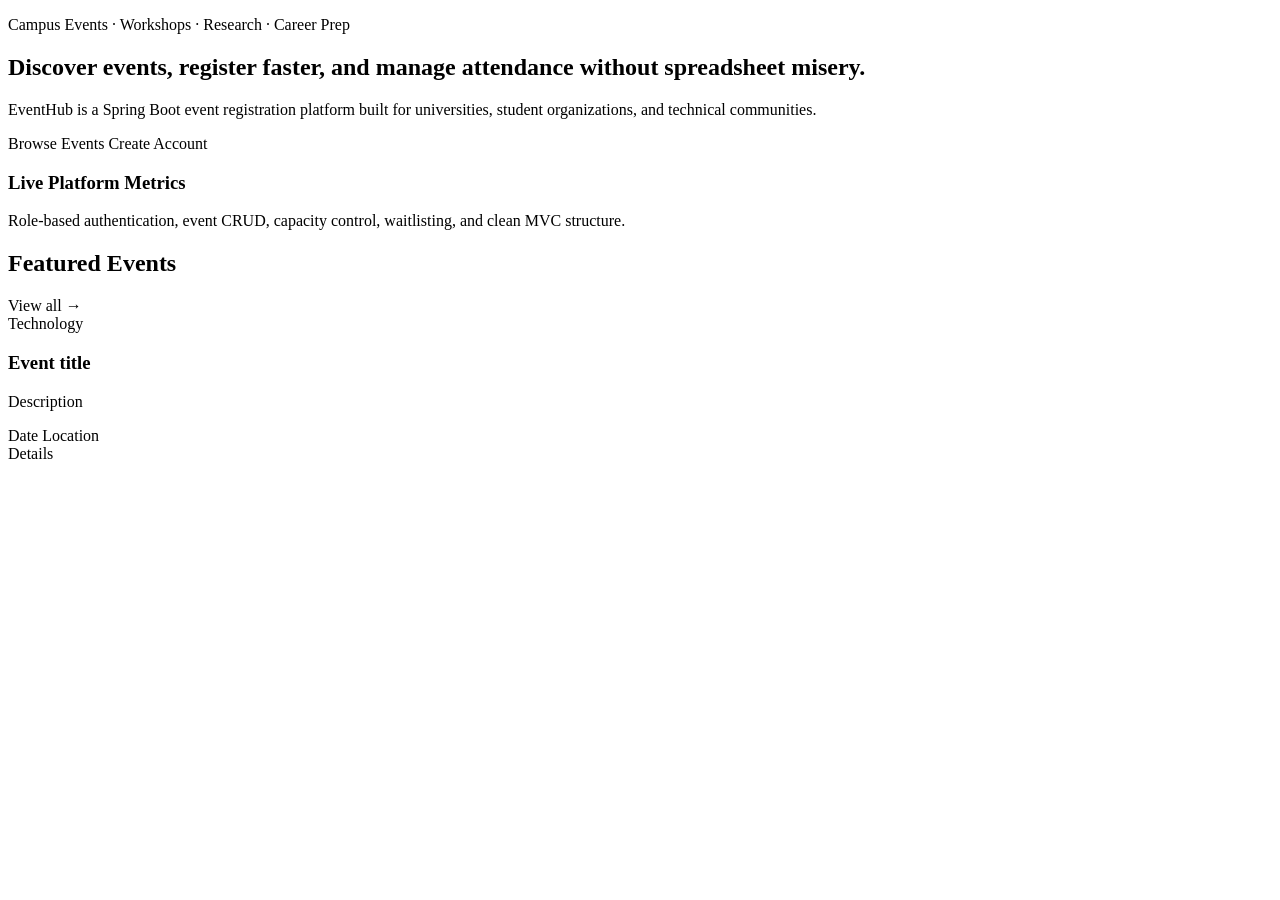
<file: src/main/resources/templates/index.html>
<!DOCTYPE html>
<html lang="en" xmlns:th="http://www.thymeleaf.org" xmlns:sec="http://www.thymeleaf.org/extras/spring-security">
<head>
    <meta charset="UTF-8">
    <meta name="viewport" content="width=device-width, initial-scale=1.0">
    <title>EventHub | Event Registration Website</title>
    <link rel="stylesheet" th:href="@{/css/styles.css}">
</head>
<body>
<div th:replace="~{fragments/header :: navbar}"></div>

<main>
    <section class="hero">
        <div class="hero-content">
            <p class="eyebrow">Campus Events · Workshops · Research · Career Prep</p>
            <h1>Discover events, register faster, and manage attendance without spreadsheet misery.</h1>
            <p class="hero-text">EventHub is a Spring Boot event registration platform built for universities, student organizations, and technical communities.</p>
            <div class="hero-actions">
                <a th:href="@{/events}" class="btn">Browse Events</a>
                <a sec:authorize="!isAuthenticated()" th:href="@{/register}" class="btn secondary">Create Account</a>
            </div>
        </div>
        <div class="hero-card">
            <span class="status-dot"></span>
            <h3>Live Platform Metrics</h3>
            <p>Role-based authentication, event CRUD, capacity control, waitlisting, and clean MVC structure.</p>
        </div>
    </section>

    <section class="section">
        <div class="section-header">
            <h2>Featured Events</h2>
            <a th:href="@{/events}">View all →</a>
        </div>
        <div class="event-grid">
            <article class="event-card" th:each="event : ${featuredEvents}">
                <div class="event-image" th:style="|background-image: url('${event.imageUrl}')|"></div>
                <div class="event-body">
                    <span class="pill" th:text="${event.category}">Technology</span>
                    <h3 th:text="${event.title}">Event title</h3>
                    <p th:text="${#strings.abbreviate(event.description, 110)}">Description</p>
                    <div class="meta">
                        <span th:text="${#temporals.format(event.eventDate, 'MMM dd, yyyy h:mm a')}">Date</span>
                        <span th:text="${event.location}">Location</span>
                    </div>
                    <a th:href="@{/events/{id}(id=${event.id})}" class="card-link">Details</a>
                </div>
            </article>
        </div>
    </section>
</main>

<script th:src="@{/js/app.js}"></script>
</body>
</html>
</file>
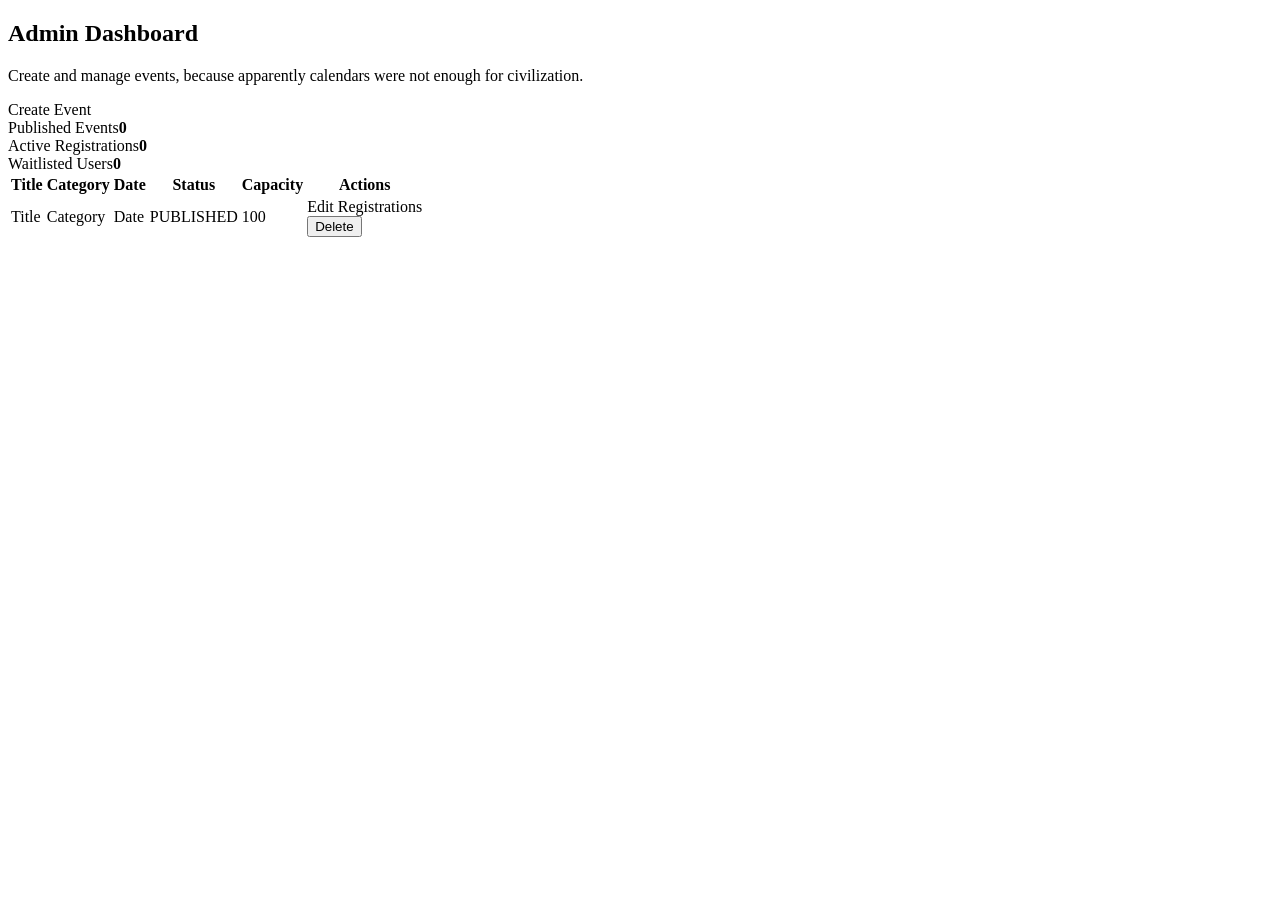
<file: src/main/resources/templates/admin/dashboard.html>
<!DOCTYPE html>
<html lang="en" xmlns:th="http://www.thymeleaf.org">
<head>
    <meta charset="UTF-8">
    <meta name="viewport" content="width=device-width, initial-scale=1.0">
    <title>Admin Dashboard | EventHub</title>
    <link rel="stylesheet" th:href="@{/css/styles.css}">
</head>
<body>
<div th:replace="~{fragments/header :: navbar}"></div>
<main class="container">
    <div th:replace="~{fragments/alerts :: alerts}"></div>
    <section class="page-header admin-header">
        <div>
            <h1>Admin Dashboard</h1>
            <p>Create and manage events, because apparently calendars were not enough for civilization.</p>
        </div>
        <a th:href="@{/admin/events/new}" class="btn">Create Event</a>
    </section>

    <section class="stats-grid">
        <div class="stat-card"><span>Published Events</span><strong th:text="${publishedEventCount}">0</strong></div>
        <div class="stat-card"><span>Active Registrations</span><strong th:text="${activeRegistrationCount}">0</strong></div>
        <div class="stat-card"><span>Waitlisted Users</span><strong th:text="${waitlistedCount}">0</strong></div>
    </section>

    <div class="table-card">
        <table>
            <thead>
            <tr>
                <th>Title</th>
                <th>Category</th>
                <th>Date</th>
                <th>Status</th>
                <th>Capacity</th>
                <th>Actions</th>
            </tr>
            </thead>
            <tbody>
            <tr th:each="event : ${events}">
                <td th:text="${event.title}">Title</td>
                <td th:text="${event.category}">Category</td>
                <td th:text="${#temporals.format(event.eventDate, 'MMM dd, yyyy h:mm a')}">Date</td>
                <td><span class="status" th:text="${event.status}">PUBLISHED</span></td>
                <td th:text="${event.capacity}">100</td>
                <td class="actions">
                    <a th:href="@{/admin/events/{id}/edit(id=${event.id})}" class="btn small secondary">Edit</a>
                    <a th:href="@{/admin/events/{id}/registrations(id=${event.id})}" class="btn small secondary">Registrations</a>
                    <form th:action="@{/admin/events/{id}/delete(id=${event.id})}" method="post" onsubmit="return confirm('Delete this event?')">
                        <button type="submit" class="btn small danger">Delete</button>
                    </form>
                </td>
            </tr>
            </tbody>
        </table>
    </div>
</main>
<script th:src="@{/js/app.js}"></script>
</body>
</html>
</file>
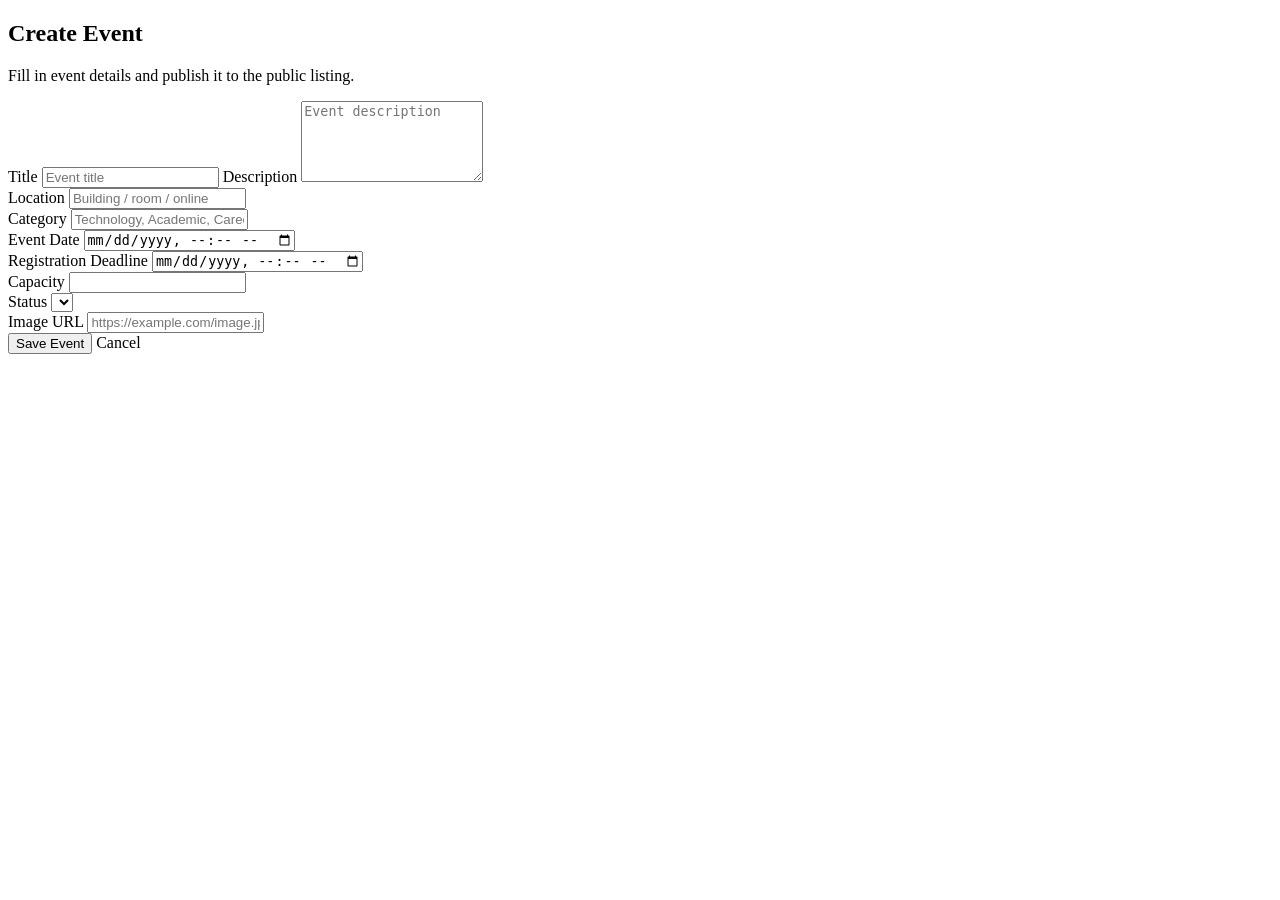
<file: src/main/resources/templates/admin/event-form.html>
<!DOCTYPE html>
<html lang="en" xmlns:th="http://www.thymeleaf.org">
<head>
    <meta charset="UTF-8">
    <meta name="viewport" content="width=device-width, initial-scale=1.0">
    <title th:text="${pageTitle} + ' | EventHub'">Event Form</title>
    <link rel="stylesheet" th:href="@{/css/styles.css}">
</head>
<body>
<div th:replace="~{fragments/header :: navbar}"></div>
<main class="container narrow">
    <section class="page-header">
        <h1 th:text="${pageTitle}">Create Event</h1>
        <p>Fill in event details and publish it to the public listing.</p>
    </section>

    <div th:if="${formError}" class="alert error" th:text="${formError}"></div>

    <form th:action="${eventId} == null ? @{/admin/events} : @{/admin/events/{id}(id=${eventId})}" th:object="${eventForm}" method="post" class="form panel">
        <label>Title</label>
        <input type="text" th:field="*{title}" placeholder="Event title">
        <span class="field-error" th:if="${#fields.hasErrors('title')}" th:errors="*{title}"></span>

        <label>Description</label>
        <textarea th:field="*{description}" rows="5" placeholder="Event description"></textarea>
        <span class="field-error" th:if="${#fields.hasErrors('description')}" th:errors="*{description}"></span>

        <div class="form-grid">
            <div>
                <label>Location</label>
                <input type="text" th:field="*{location}" placeholder="Building / room / online">
                <span class="field-error" th:if="${#fields.hasErrors('location')}" th:errors="*{location}"></span>
            </div>
            <div>
                <label>Category</label>
                <input type="text" th:field="*{category}" placeholder="Technology, Academic, Career">
                <span class="field-error" th:if="${#fields.hasErrors('category')}" th:errors="*{category}"></span>
            </div>
        </div>

        <div class="form-grid">
            <div>
                <label>Event Date</label>
                <input type="datetime-local" th:field="*{eventDate}">
                <span class="field-error" th:if="${#fields.hasErrors('eventDate')}" th:errors="*{eventDate}"></span>
            </div>
            <div>
                <label>Registration Deadline</label>
                <input type="datetime-local" th:field="*{registrationDeadline}">
                <span class="field-error" th:if="${#fields.hasErrors('registrationDeadline')}" th:errors="*{registrationDeadline}"></span>
            </div>
        </div>

        <div class="form-grid">
            <div>
                <label>Capacity</label>
                <input type="number" th:field="*{capacity}" min="1">
                <span class="field-error" th:if="${#fields.hasErrors('capacity')}" th:errors="*{capacity}"></span>
            </div>
            <div>
                <label>Status</label>
                <select th:field="*{status}">
                    <option th:each="status : ${statuses}" th:value="${status}" th:text="${status}"></option>
                </select>
            </div>
        </div>

        <label>Image URL</label>
        <input type="url" th:field="*{imageUrl}" placeholder="https://example.com/image.jpg">

        <div class="form-actions">
            <button type="submit" class="btn">Save Event</button>
            <a th:href="@{/admin/dashboard}" class="btn secondary">Cancel</a>
        </div>
    </form>
</main>
<script th:src="@{/js/app.js}"></script>
</body>
</html>
</file>
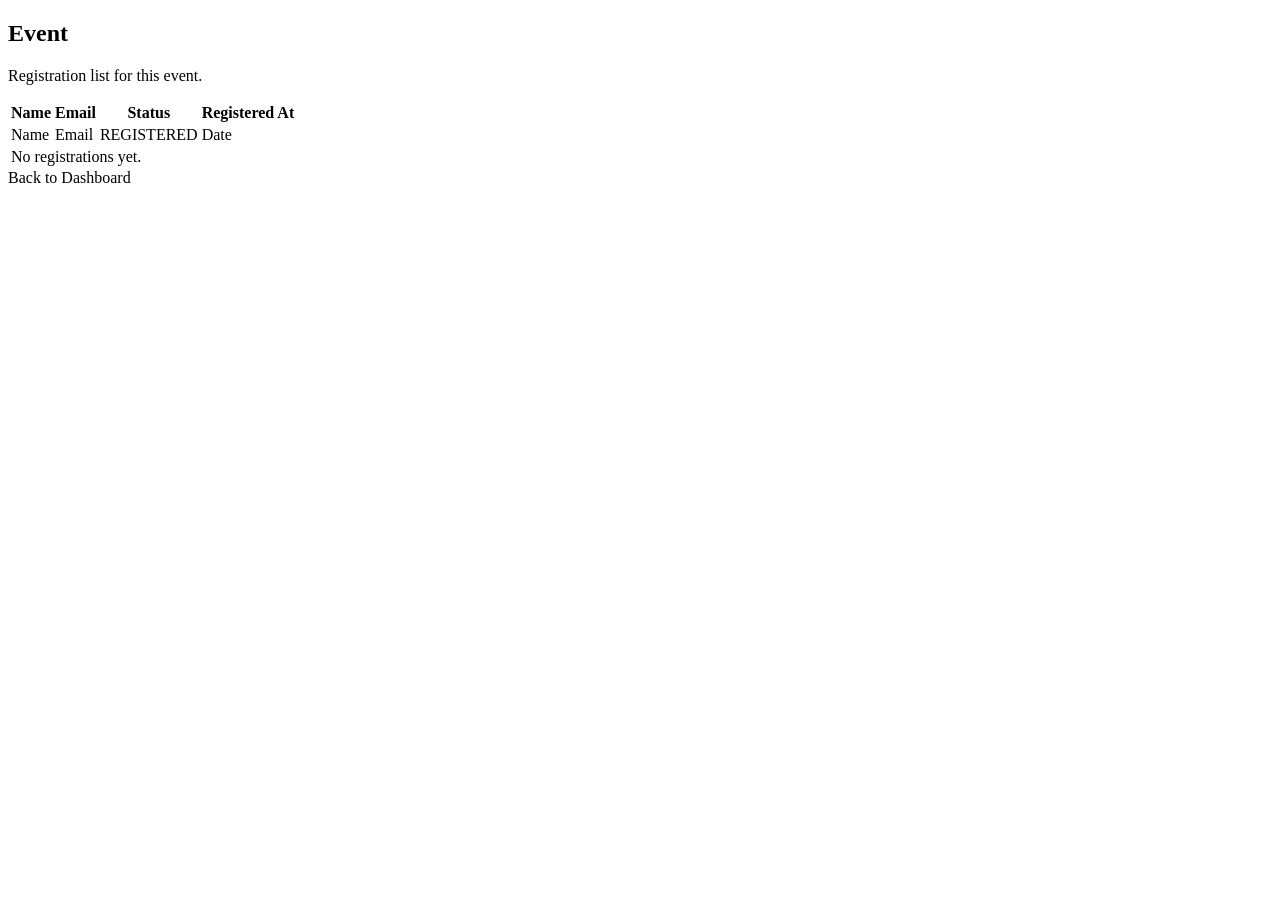
<file: src/main/resources/templates/admin/event-registrations.html>
<!DOCTYPE html>
<html lang="en" xmlns:th="http://www.thymeleaf.org">
<head>
    <meta charset="UTF-8">
    <meta name="viewport" content="width=device-width, initial-scale=1.0">
    <title>Event Registrations | EventHub</title>
    <link rel="stylesheet" th:href="@{/css/styles.css}">
</head>
<body>
<div th:replace="~{fragments/header :: navbar}"></div>
<main class="container">
    <section class="page-header">
        <h1 th:text="${event.title}">Event</h1>
        <p>Registration list for this event.</p>
    </section>

    <div class="table-card">
        <table>
            <thead>
            <tr>
                <th>Name</th>
                <th>Email</th>
                <th>Status</th>
                <th>Registered At</th>
            </tr>
            </thead>
            <tbody>
            <tr th:each="registration : ${registrations}">
                <td th:text="${registration.user.fullName}">Name</td>
                <td th:text="${registration.user.email}">Email</td>
                <td><span class="status" th:text="${registration.status}">REGISTERED</span></td>
                <td th:text="${#temporals.format(registration.registeredAt, 'MMM dd, yyyy h:mm a')}">Date</td>
            </tr>
            <tr th:if="${#lists.isEmpty(registrations)}">
                <td colspan="4" class="empty-table">No registrations yet.</td>
            </tr>
            </tbody>
        </table>
    </div>
    <a th:href="@{/admin/dashboard}" class="btn secondary">Back to Dashboard</a>
</main>
<script th:src="@{/js/app.js}"></script>
</body>
</html>
</file>
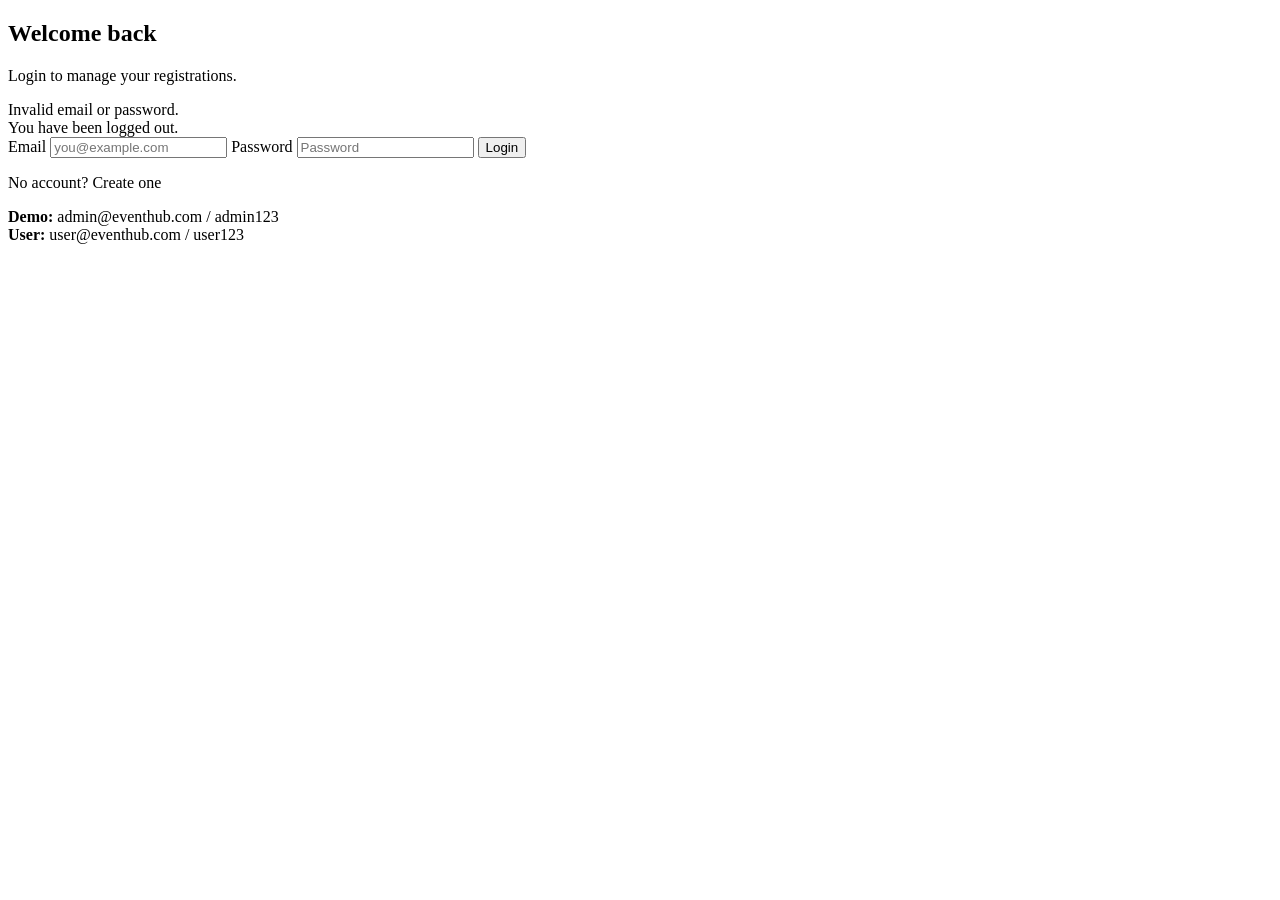
<file: src/main/resources/templates/auth/login.html>
<!DOCTYPE html>
<html lang="en" xmlns:th="http://www.thymeleaf.org">
<head>
    <meta charset="UTF-8">
    <meta name="viewport" content="width=device-width, initial-scale=1.0">
    <title>Login | EventHub</title>
    <link rel="stylesheet" th:href="@{/css/styles.css}">
</head>
<body>
<div th:replace="~{fragments/header :: navbar}"></div>
<main class="auth-page">
    <section class="auth-card">
        <h1>Welcome back</h1>
        <p>Login to manage your registrations.</p>
        <div th:replace="~{fragments/alerts :: alerts}"></div>
        <div th:if="${param.error}" class="alert error">Invalid email or password.</div>
        <div th:if="${param.logout}" class="alert success">You have been logged out.</div>
        <form th:action="@{/login}" method="post" class="form">
            <label>Email</label>
            <input type="email" name="username" placeholder="you@example.com" required>

            <label>Password</label>
            <input type="password" name="password" placeholder="Password" required>

            <button type="submit" class="btn full">Login</button>
        </form>
        <p class="muted">No account? <a th:href="@{/register}">Create one</a></p>
        <div class="demo-box">
            <strong>Demo:</strong> admin@eventhub.com / admin123<br>
            <strong>User:</strong> user@eventhub.com / user123
        </div>
    </section>
</main>
<script th:src="@{/js/app.js}"></script>
</body>
</html>
</file>
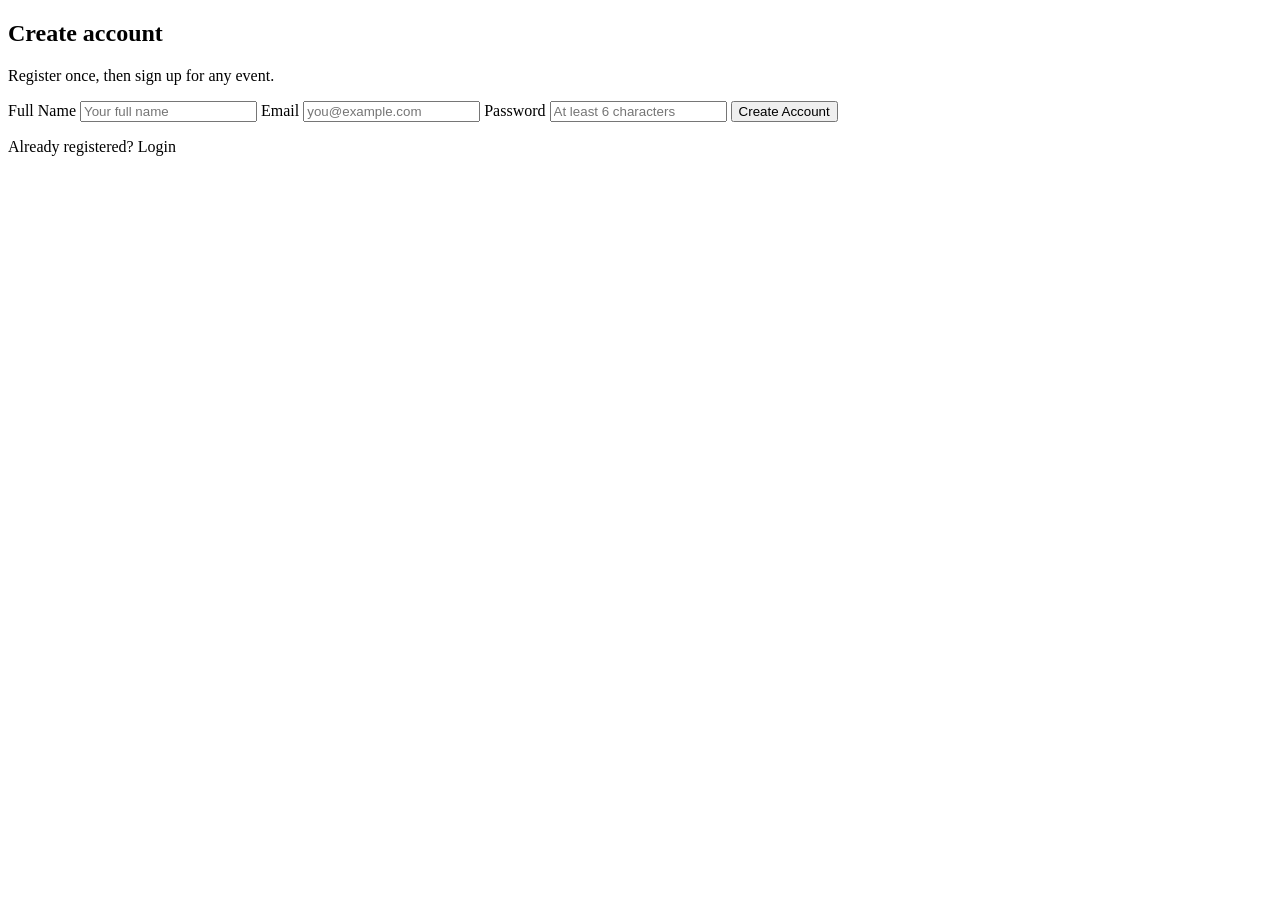
<file: src/main/resources/templates/auth/register.html>
<!DOCTYPE html>
<html lang="en" xmlns:th="http://www.thymeleaf.org">
<head>
    <meta charset="UTF-8">
    <meta name="viewport" content="width=device-width, initial-scale=1.0">
    <title>Create Account | EventHub</title>
    <link rel="stylesheet" th:href="@{/css/styles.css}">
</head>
<body>
<div th:replace="~{fragments/header :: navbar}"></div>
<main class="auth-page">
    <section class="auth-card">
        <h1>Create account</h1>
        <p>Register once, then sign up for any event.</p>
        <form th:action="@{/register}" th:object="${userRegistrationDto}" method="post" class="form">
            <label>Full Name</label>
            <input type="text" th:field="*{fullName}" placeholder="Your full name">
            <span class="field-error" th:if="${#fields.hasErrors('fullName')}" th:errors="*{fullName}"></span>

            <label>Email</label>
            <input type="email" th:field="*{email}" placeholder="you@example.com">
            <span class="field-error" th:if="${#fields.hasErrors('email')}" th:errors="*{email}"></span>

            <label>Password</label>
            <input type="password" th:field="*{password}" placeholder="At least 6 characters">
            <span class="field-error" th:if="${#fields.hasErrors('password')}" th:errors="*{password}"></span>

            <button type="submit" class="btn full">Create Account</button>
        </form>
        <p class="muted">Already registered? <a th:href="@{/login}">Login</a></p>
    </section>
</main>
<script th:src="@{/js/app.js}"></script>
</body>
</html>
</file>
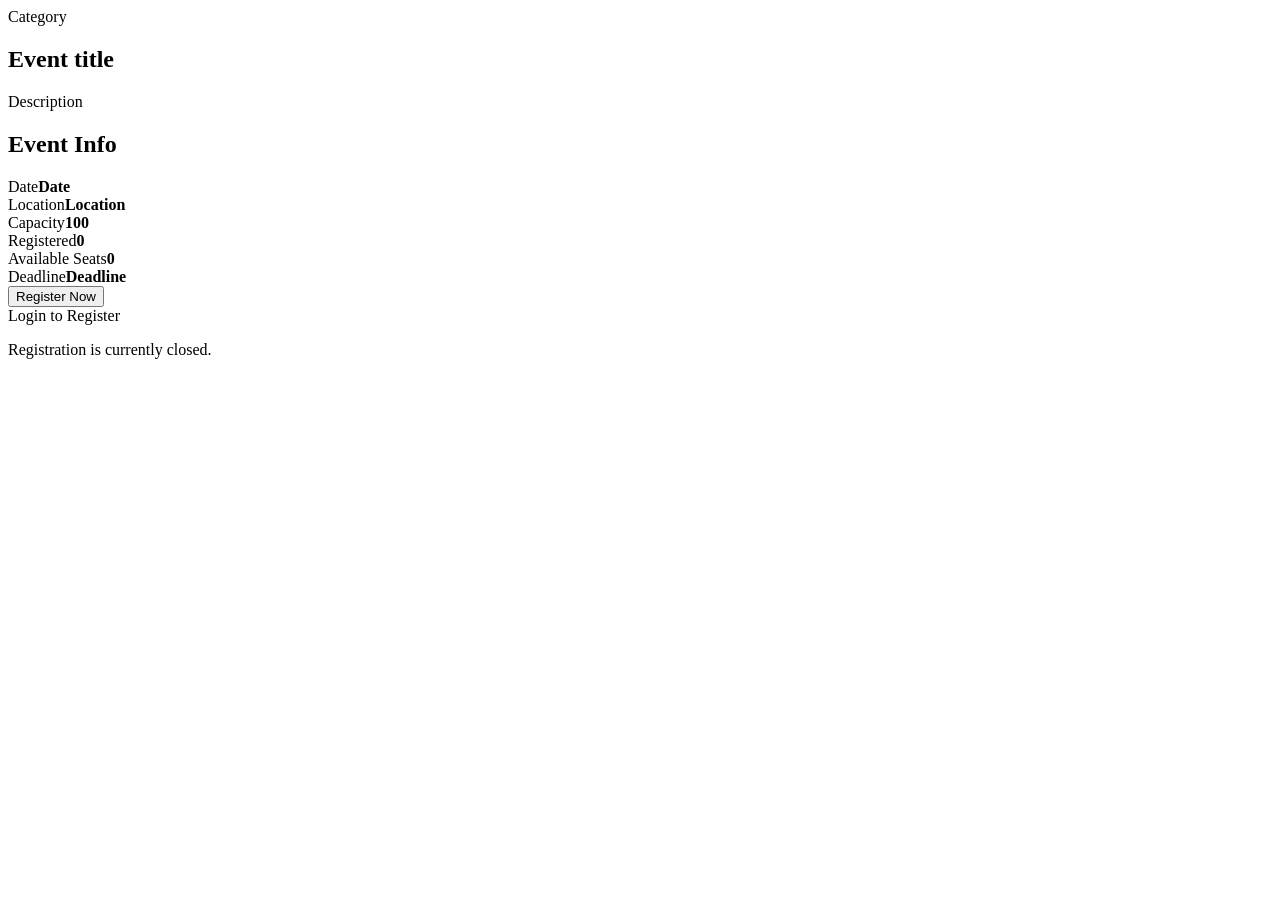
<file: src/main/resources/templates/events/detail.html>
<!DOCTYPE html>
<html lang="en" xmlns:th="http://www.thymeleaf.org" xmlns:sec="http://www.thymeleaf.org/extras/spring-security">
<head>
    <meta charset="UTF-8">
    <meta name="viewport" content="width=device-width, initial-scale=1.0">
    <title th:text="${event.title} + ' | EventHub'">Event Details</title>
    <link rel="stylesheet" th:href="@{/css/styles.css}">
</head>
<body>
<div th:replace="~{fragments/header :: navbar}"></div>
<main class="container">
    <div th:replace="~{fragments/alerts :: alerts}"></div>

    <section class="detail-layout">
        <div>
            <div class="detail-image" th:style="|background-image: url('${event.imageUrl}')|"></div>
            <span class="pill" th:text="${event.category}">Category</span>
            <h1 th:text="${event.title}">Event title</h1>
            <p class="detail-description" th:text="${event.description}">Description</p>
        </div>

        <aside class="side-panel">
            <h2>Event Info</h2>
            <div class="info-row"><span>Date</span><strong th:text="${#temporals.format(event.eventDate, 'MMM dd, yyyy h:mm a')}">Date</strong></div>
            <div class="info-row"><span>Location</span><strong th:text="${event.location}">Location</strong></div>
            <div class="info-row"><span>Capacity</span><strong th:text="${event.capacity}">100</strong></div>
            <div class="info-row"><span>Registered</span><strong th:text="${registeredCount}">0</strong></div>
            <div class="info-row"><span>Available Seats</span><strong th:text="${availableSeats}">0</strong></div>
            <div class="info-row"><span>Deadline</span><strong th:text="${#temporals.format(event.registrationDeadline, 'MMM dd, yyyy h:mm a')}">Deadline</strong></div>

            <form sec:authorize="isAuthenticated()" th:action="@{/events/{id}/register(id=${event.id})}" method="post">
                <button type="submit" class="btn full" th:disabled="${!event.registrationOpen}">
                    Register Now
                </button>
            </form>
            <a sec:authorize="!isAuthenticated()" th:href="@{/login}" class="btn full">Login to Register</a>
            <p class="muted" th:if="${!event.registrationOpen}">Registration is currently closed.</p>
        </aside>
    </section>
</main>
<script th:src="@{/js/app.js}"></script>
</body>
</html>
</file>
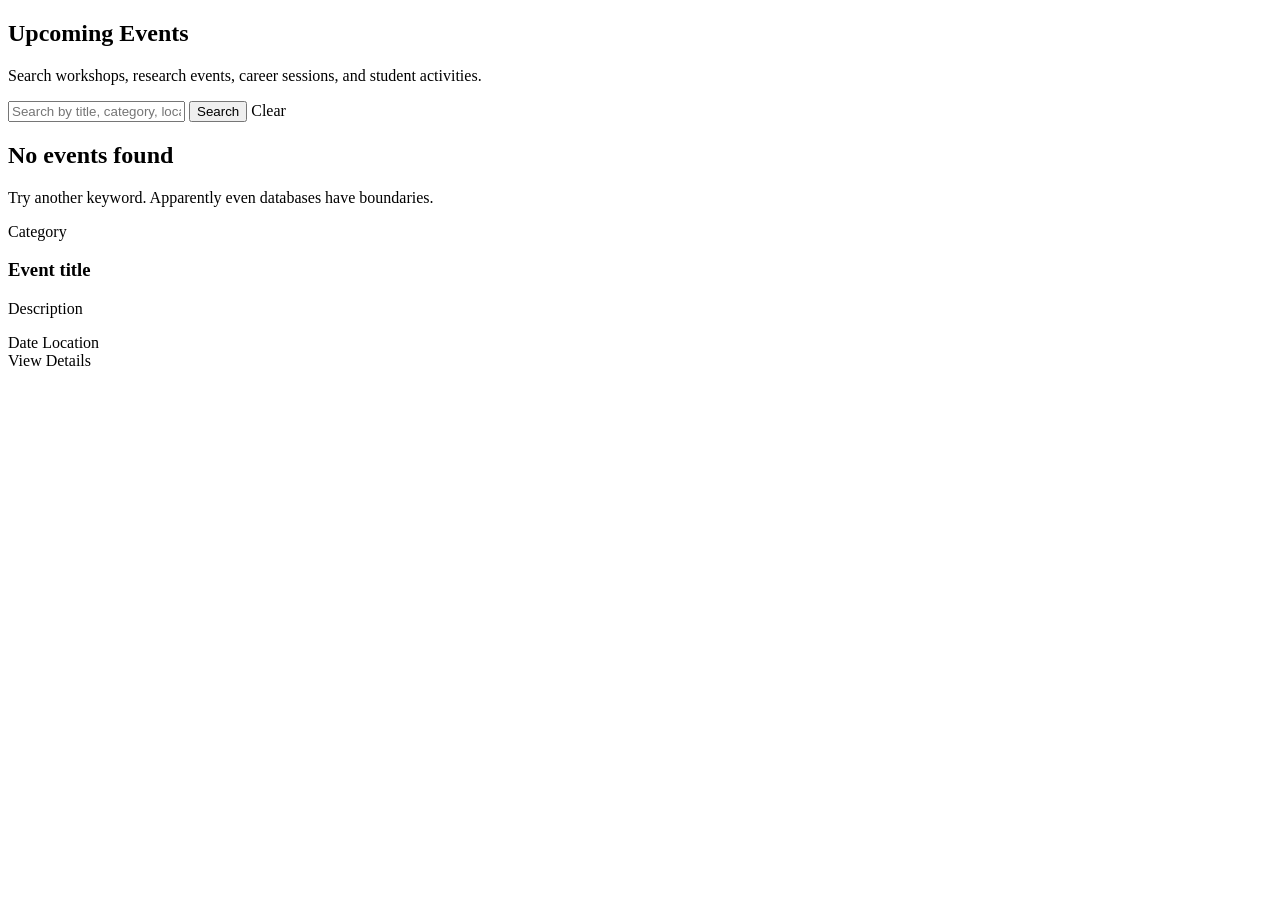
<file: src/main/resources/templates/events/list.html>
<!DOCTYPE html>
<html lang="en" xmlns:th="http://www.thymeleaf.org">
<head>
    <meta charset="UTF-8">
    <meta name="viewport" content="width=device-width, initial-scale=1.0">
    <title>Events | EventHub</title>
    <link rel="stylesheet" th:href="@{/css/styles.css}">
</head>
<body>
<div th:replace="~{fragments/header :: navbar}"></div>
<main class="container">
    <div th:replace="~{fragments/alerts :: alerts}"></div>
    <section class="page-header">
        <h1>Upcoming Events</h1>
        <p>Search workshops, research events, career sessions, and student activities.</p>
    </section>

    <form th:action="@{/events}" method="get" class="search-bar">
        <input type="text" name="keyword" th:value="${keyword}" placeholder="Search by title, category, location...">
        <button type="submit" class="btn">Search</button>
        <a th:href="@{/events}" class="btn secondary">Clear</a>
    </form>

    <div class="empty-state" th:if="${#lists.isEmpty(events)}">
        <h2>No events found</h2>
        <p>Try another keyword. Apparently even databases have boundaries.</p>
    </div>

    <div class="event-grid">
        <article class="event-card" th:each="event : ${events}">
            <div class="event-image" th:style="|background-image: url('${event.imageUrl}')|"></div>
            <div class="event-body">
                <span class="pill" th:text="${event.category}">Category</span>
                <h3 th:text="${event.title}">Event title</h3>
                <p th:text="${#strings.abbreviate(event.description, 130)}">Description</p>
                <div class="meta">
                    <span th:text="${#temporals.format(event.eventDate, 'MMM dd, yyyy h:mm a')}">Date</span>
                    <span th:text="${event.location}">Location</span>
                </div>
                <a th:href="@{/events/{id}(id=${event.id})}" class="card-link">View Details</a>
            </div>
        </article>
    </div>
</main>
<script th:src="@{/js/app.js}"></script>
</body>
</html>
</file>
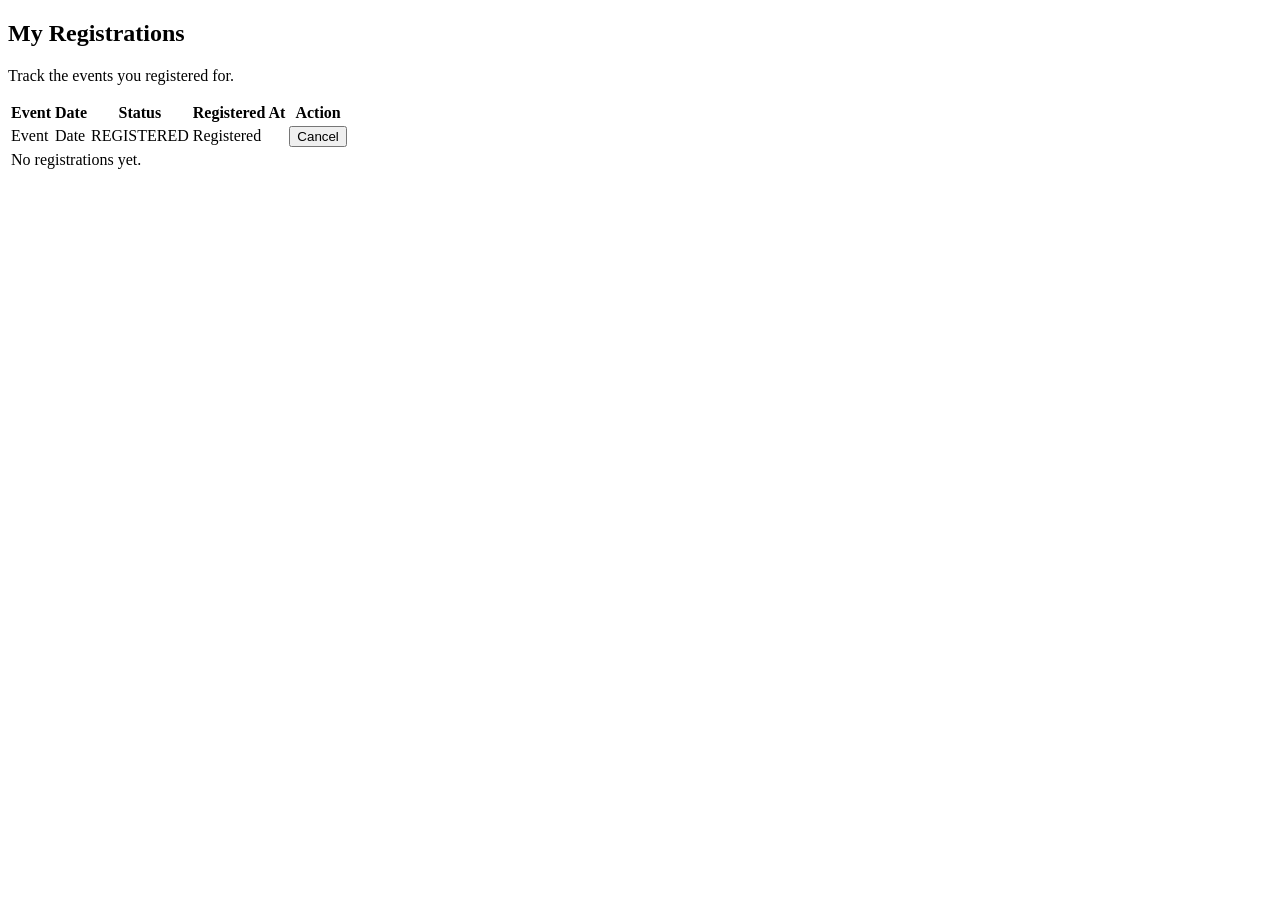
<file: src/main/resources/templates/registrations/my-registrations.html>
<!DOCTYPE html>
<html lang="en" xmlns:th="http://www.thymeleaf.org">
<head>
    <meta charset="UTF-8">
    <meta name="viewport" content="width=device-width, initial-scale=1.0">
    <title>My Registrations | EventHub</title>
    <link rel="stylesheet" th:href="@{/css/styles.css}">
</head>
<body>
<div th:replace="~{fragments/header :: navbar}"></div>
<main class="container">
    <div th:replace="~{fragments/alerts :: alerts}"></div>
    <section class="page-header">
        <h1>My Registrations</h1>
        <p>Track the events you registered for.</p>
    </section>

    <div class="table-card">
        <table>
            <thead>
            <tr>
                <th>Event</th>
                <th>Date</th>
                <th>Status</th>
                <th>Registered At</th>
                <th>Action</th>
            </tr>
            </thead>
            <tbody>
            <tr th:each="registration : ${registrations}">
                <td><a th:href="@{/events/{id}(id=${registration.event.id})}" th:text="${registration.event.title}">Event</a></td>
                <td th:text="${#temporals.format(registration.event.eventDate, 'MMM dd, yyyy h:mm a')}">Date</td>
                <td><span class="status" th:text="${registration.status}">REGISTERED</span></td>
                <td th:text="${#temporals.format(registration.registeredAt, 'MMM dd, yyyy h:mm a')}">Registered</td>
                <td>
                    <form th:if="${registration.status.name() != 'CANCELLED'}" th:action="@{/registrations/{id}/cancel(id=${registration.id})}" method="post">
                        <button type="submit" class="btn danger small">Cancel</button>
                    </form>
                </td>
            </tr>
            <tr th:if="${#lists.isEmpty(registrations)}">
                <td colspan="5" class="empty-table">No registrations yet.</td>
            </tr>
            </tbody>
        </table>
    </div>
</main>
<script th:src="@{/js/app.js}"></script>
</body>
</html>
</file>
